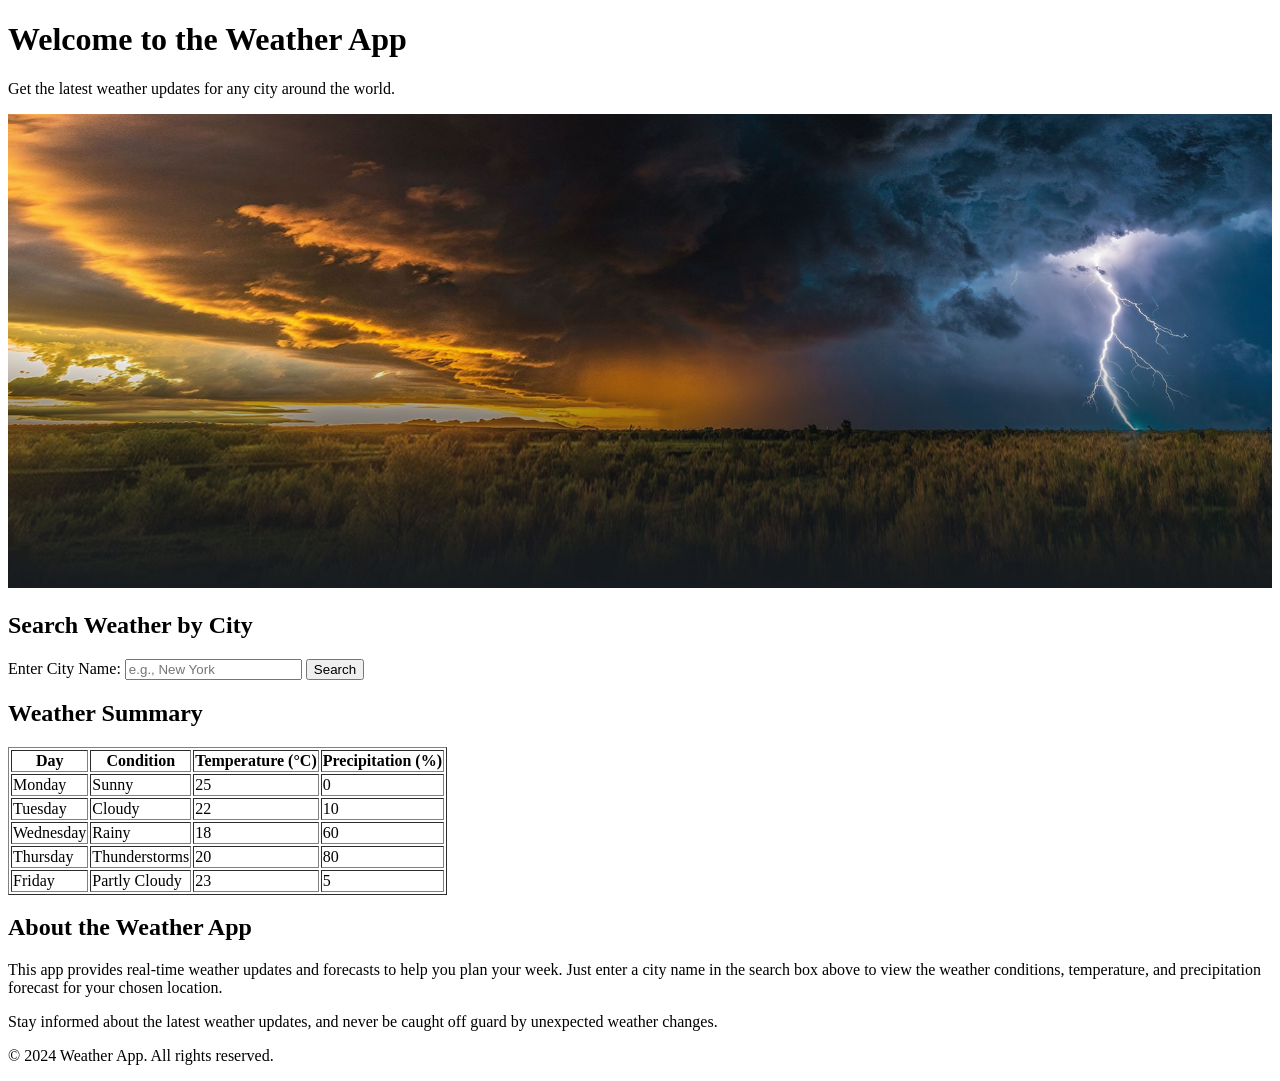
<file: photos/weatherwebsite.html>
<!DOCTYPE html>
<html lang="en">
<head>
    <meta charset="UTF-8">
    <meta name="viewport" content="width=device-width, initial-scale=1.0">
    <title>Weather App</title>
</head>
<body>
    <header>
        <h1>Welcome to the Weather App</h1>
        <p>Get the latest weather updates for any city around the world.</p>
    <!---------------------------------------- Image ------------------------------------->
        <img src="weather-banner.jpg" alt="Weather banner" width="100%">
    </header>

    <!--------------------------------------- Search Form ------------------------------------------>
    <section>
        <h2>Search Weather by City</h2>
        <form action="/search" method="GET">
            <label for="city">Enter City Name:</label>
            <input type="text" id="city" name="city" placeholder="e.g., New York" required>
            <input type="submit" value="Search">
        </form>
    </section>

    <!------------------------------------------ Table ----------------------------------------------->
    <section>
        <h2>Weather Summary</h2>
        <table border="1">
            <tr>
                <th>Day</th>
                <th>Condition</th>
                <th>Temperature (°C)</th>
                <th>Precipitation (%)</th>
            </tr>
            <tr>
                <td>Monday</td>
                <td>Sunny</td>
                <td>25</td>
                <td>0</td>
            </tr>
            <tr>
                <td>Tuesday</td>
                <td>Cloudy</td>
                <td>22</td>
                <td>10</td>
            </tr>
            <tr>
                <td>Wednesday</td>
                <td>Rainy</td>
                <td>18</td>
                <td>60</td>
            </tr>
            <tr>
                <td>Thursday</td>
                <td>Thunderstorms</td>
                <td>20</td>
                <td>80</td>
            </tr>
            <tr>
                <td>Friday</td>
                <td>Partly Cloudy</td>
                <td>23</td>
                <td>5</td>
            </tr>
        </table>
    </section>

    <section>
        <h2>About the Weather App</h2>
        <p>This app provides real-time weather updates and forecasts to help you plan your week. Just enter a city name in the search box above to view the weather conditions, temperature, and precipitation forecast for your chosen location.</p>
        <p>Stay informed about the latest weather updates, and never be caught off guard by unexpected weather changes.</p>
    </section>

    <footer>
        <p>&copy; 2024 Weather App. All rights reserved.</p>
    </footer>

</body>
</html>
</file>
